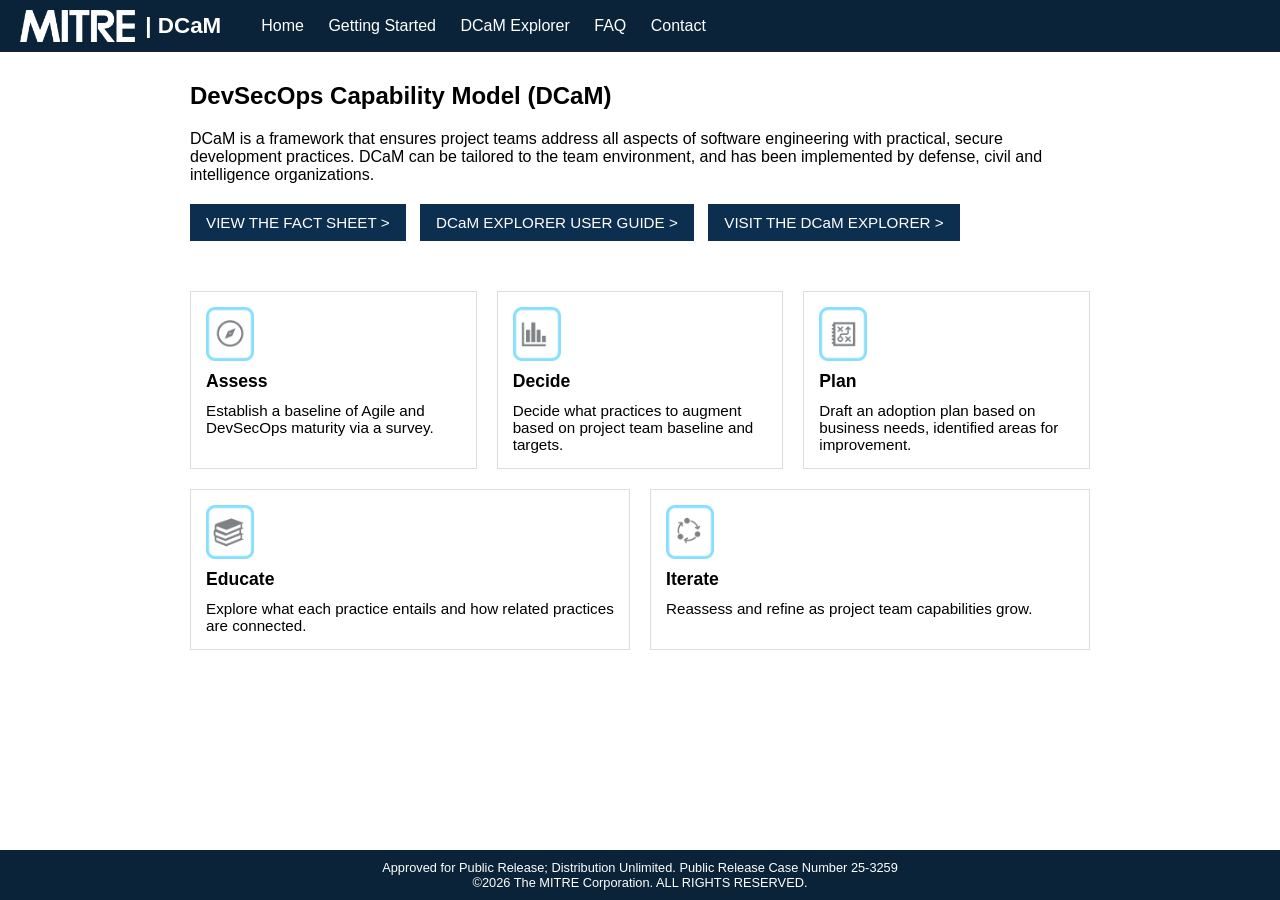
<file: index.html>
<!-- index.html -->
<!DOCTYPE html>
<html lang="en">
<head>
    <meta charset="UTF-8">
    <title>DCaM - Home</title>
    <style>
        html, body {
            height: 100%;
            margin: 0;
        }
        body {
            font-family: Arial, sans-serif;
            display: flex;
            flex-direction: column;
        }
        header {
            background: #0B2338;
            color: #ffffff;
            padding: 10px 20px;
            display: flex;
            align-items: center;
        }
        .logo {
            display: flex;
            align-items: center;
            font-weight: bold;
            font-size: 1.4rem;
            margin-right: 40px;
        }
        .logo img {
            height: 32px;
            margin-right: 10px;
        }
        nav a {
            color: #ffffff;
            text-decoration: none;
            margin-right: 20px;
            font-weight: normal;
        }
        nav a:hover {
            text-decoration: underline;
        }
        main {
            padding: 30px 20px 60px;
            max-width: 900px;
            margin: 0 auto;
            flex: 1;
        }
        .hero h1 {
            margin-top: 0;
        }
        .buttons {
            margin: 20px 0;
        }
        .buttons a {
            display: inline-block;
            margin-right: 10px;
            margin-bottom: 10px;
            padding: 10px 16px;
            background: #0D2F4F;
            color: #ffffff;
            text-decoration: none;
            font-size: 0.95rem;
        }
        .buttons a:hover {
            background: #005B94;
        }
        .cards {
            display: flex;
            flex-wrap: wrap;
            gap: 20px;
            margin-top: 40px;
        }
        .card {
            flex: 1 1 220px;
            border: 1px solid #dddddd;
            padding: 15px;
            box-sizing: border-box;
            text-decoration: none;
            color: inherit;
        }
        .card img {
            max-width: 48px;
            display: block;
            margin-bottom: 10px;
        }
        .card h2 {
            margin: 0 0 10px;
            font-size: 1.1rem;
        }
        .card p {
            margin: 0;
            font-size: 0.95rem;
        }
        footer {
            background: #0B2338;
            color: #ffffff;
            padding: 10px 20px;
            font-size: 0.8rem;
            text-align: center;
        }
        @media (max-width: 600px) {
            header {
                flex-direction: column;
                align-items: flex-start;
            }
            .logo {
                margin-bottom: 10px;
            }
        }
    </style>
</head>
<body>
<header>
    <div class="logo">
        <img src="MITRE_WHT.png" alt="MITRE Logo">
        | DCaM
    </div>
    <nav>
        <a href="index.html">Home</a>
        <a href="getting-started.html">Getting Started</a>
        <a href="dcam-explorer.html">DCaM Explorer</a>
        <a href="faq.html">FAQ</a>
        <a href="mailto:dcam@groups.mitre.org">Contact</a>
    </nav>
</header>
<main>
    <section class="hero">
        <h1>DevSecOps Capability Model (DCaM)</h1>
        <p>DCaM is a framework that ensures project teams address all aspects of software engineering with practical, secure development practices. DCaM can be tailored to the team environment, and has been implemented by defense, civil and intelligence organizations.</p>
        <div class="buttons">
            <a href="DCAM-factsheet-V2.1.pdf">VIEW THE FACT SHEET &gt;</a>
            <a href="dcam-explorer-user-guide.html">DCaM EXPLORER USER GUIDE &gt;</a>
            <a href="dcam-explorer.html">VISIT THE DCaM EXPLORER &gt;</a>
        </div>
    </section>

    <section>
        <div class="cards">

            <a class="card" href="getting-started.html#assess">
                <img src="Assess_icon.png" alt="Assess icon">
                <h2>Assess</h2>
                <p>Establish a baseline of Agile and DevSecOps maturity via a survey.</p>
            </a>

            <a class="card" href="getting-started.html#decide">
                <img src="Decide_icon.png" alt="Decide icon">
                <h2>Decide</h2>
                <p>Decide what practices to augment based on project team baseline and targets.</p>
            </a>

            <a class="card" href="getting-started.html#plan">
                <img src="Plan_icon.png" alt="Plan icon">
                <h2>Plan</h2>
                <p>Draft an adoption plan based on business needs, identified areas for improvement.</p>
            </a>

            <a class="card" href="getting-started.html#educate">
                <img src="Educate_icon.png" alt="Educate icon">
                <h2>Educate</h2>
                <p>Explore what each practice entails and how related practices are connected.</p>
            </a>

            <a class="card" href="getting-started.html#iterate">
                <img src="Iterate_icon.png" alt="Iterate icon">
                <h2>Iterate</h2>
                <p>Reassess and refine as project team capabilities grow.</p>
            </a>

        </div>
    </section>
</main>
<footer>
    Approved for Public Release; Distribution Unlimited. Public Release Case Number 25-3259<br>
    ©2026 The MITRE Corporation. ALL RIGHTS RESERVED.
</footer>
</body>
</html>
</file>
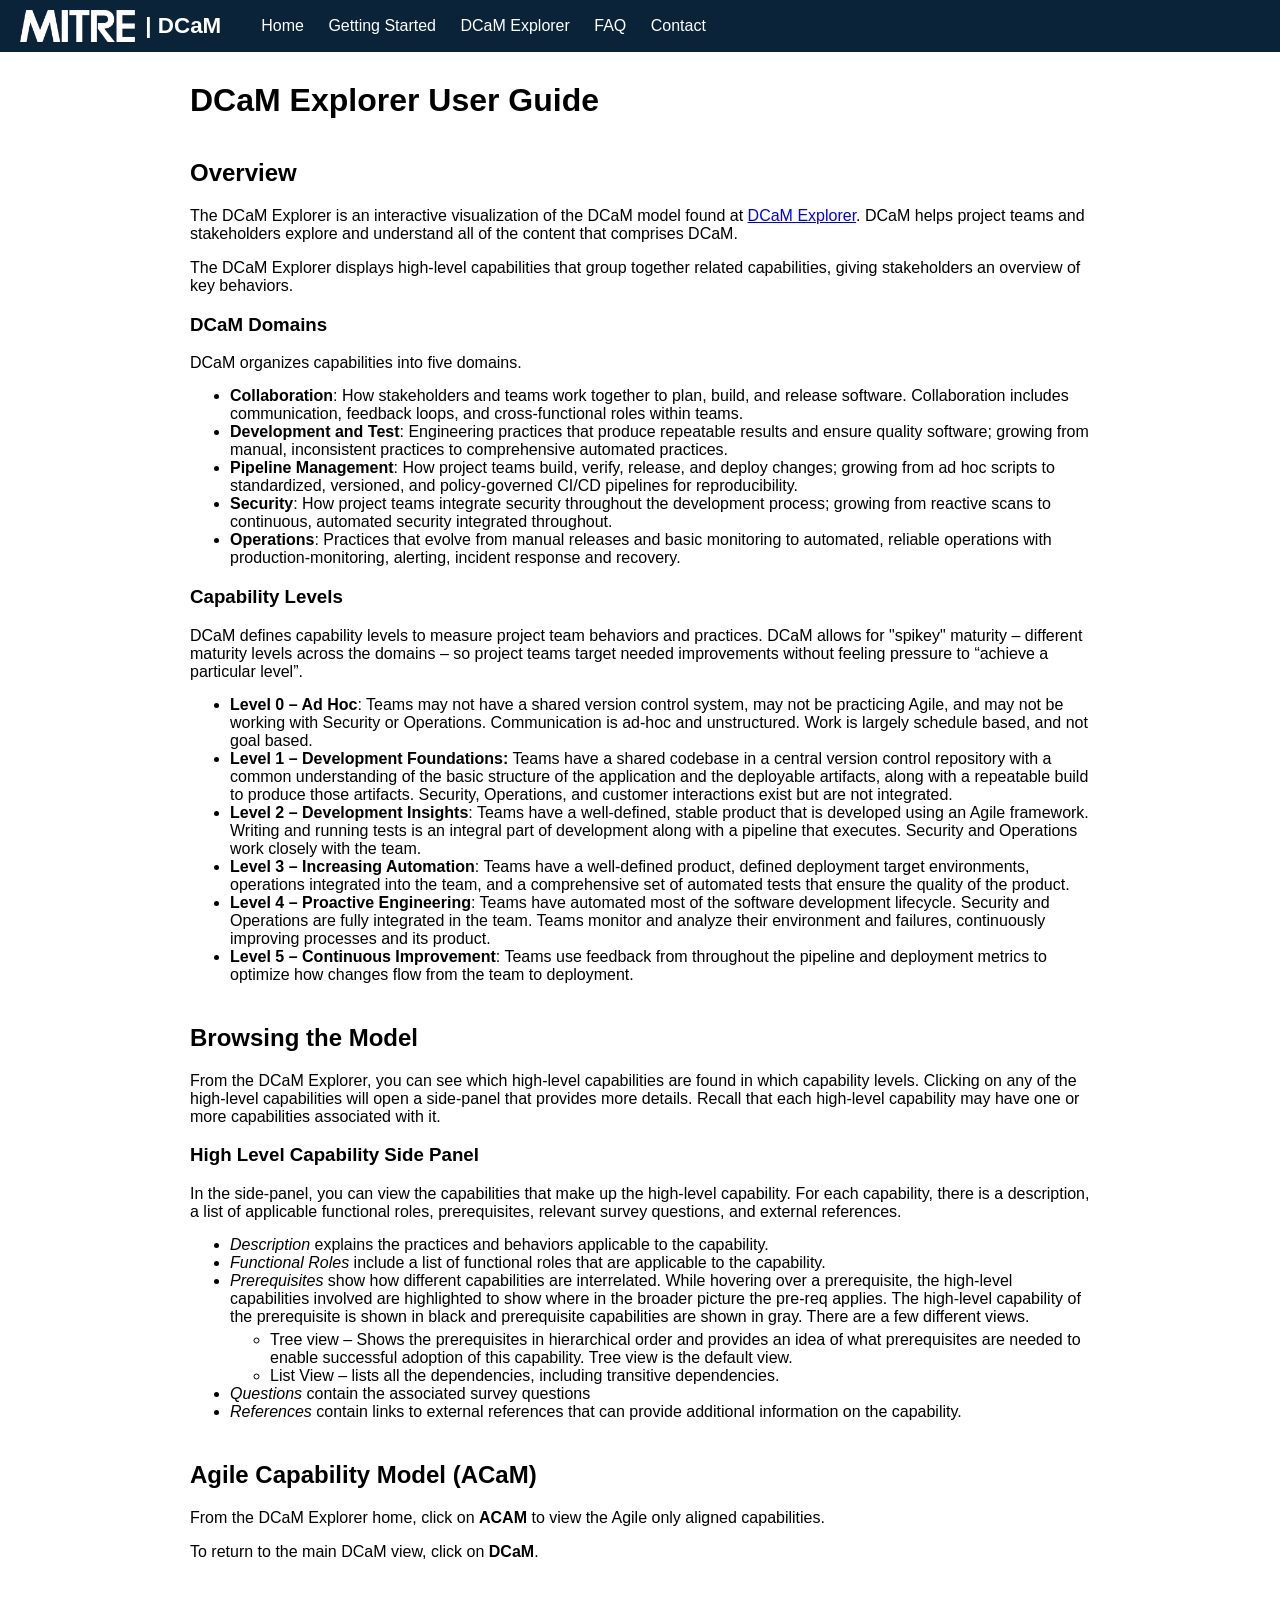
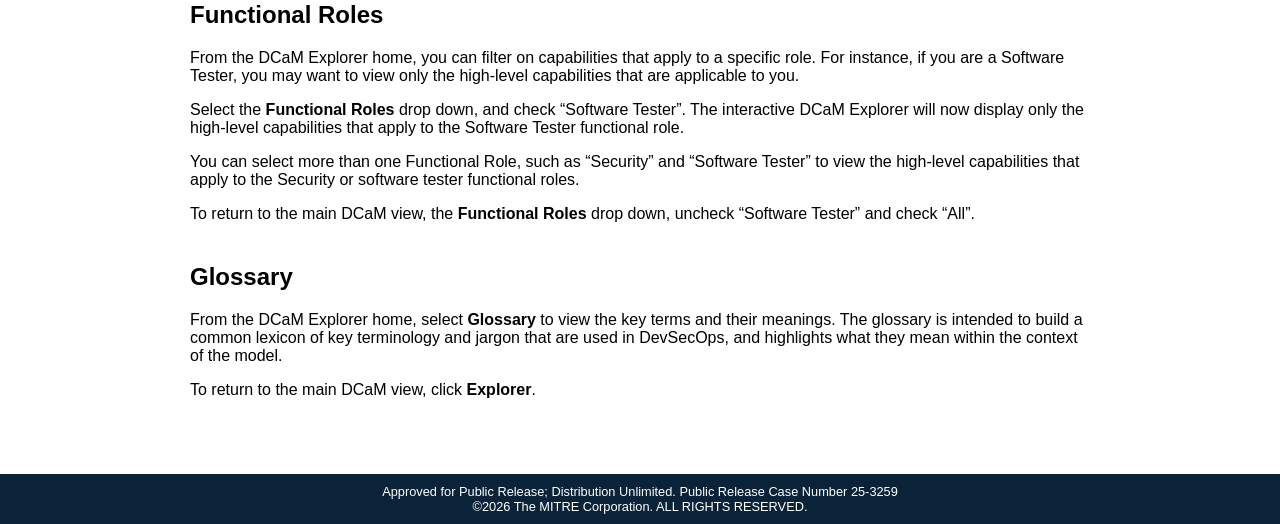
<file: dcam-explorer-user-guide.html>
<!-- faq.html -->
<!DOCTYPE html>
<html lang="en">

<head>
    <meta charset="UTF-8">
    <title>DCaM - FAQ</title>
    <style>
        body {
            margin: 0;
            font-family: Arial, sans-serif;
        }

        header {
            background: #0B2338;
            color: #ffffff;
            padding: 10px 20px;
            display: flex;
            align-items: center;
        }

        .logo {
            display: flex;
            align-items: center;
            font-weight: bold;
            font-size: 1.4rem;
            margin-right: 40px;
        }

        .logo img {
            height: 32px;
            margin-right: 10px;
        }

        nav a {
            color: #ffffff;
            text-decoration: none;
            margin-right: 20px;
        }

        nav a:hover {
            text-decoration: underline;
        }

        main {
            padding: 30px 20px 60px;
            max-width: 900px;
            margin: 0 auto;
        }

        h1 {
            margin-top: 0;
        }

        h2 {
            margin-top: 40px;
        }

        p {
            margin-bottom: 15px;
        }

        ul {
            margin-top: 5px;
        }
        footer {
            background: #0B2338;
            color: #ffffff;
            padding: 10px 20px;
            font-size: 0.8rem;
            text-align: center;
        }
    </style>
</head>

<body>
    <header>
        <div class="logo">
            <img src="MITRE_WHT.png" alt="MITRE Logo">
            | DCaM
        </div>
        <nav>
            <a href="index.html">Home</a>
            <a href="getting-started.html">Getting Started</a>
            <a href="dcam-explorer.html">DCaM Explorer</a>
            <a href="faq.html">FAQ</a>
            <a href="mailto:dcam@groups.mitre.org">Contact</a>
        </nav>
    </header>
    <main>
        <h1>DCaM Explorer User Guide</h1>

        <h2>Overview</h2>
        <p> The DCaM Explorer is an interactive visualization of the DCaM model found at <a
                href="dcam-explorer.html">DCaM Explorer</a>.
            DCaM helps project teams and stakeholders explore and understand all of the content that
            comprises DCaM. </p>

        <p> The DCaM Explorer displays high-level capabilities that group together related capabilities, giving
            stakeholders an overview of key behaviors. </p>

        <h3>DCaM Domains</h3>
        <p>DCaM organizes capabilities into five domains.</p>
        <ul>
            <li> <strong>Collaboration</strong>: How stakeholders and teams work together to plan, build, and release
                software. Collaboration includes communication, feedback loops, and cross-functional roles within teams.
            </li>
            <li> <strong>Development and Test</strong>: Engineering practices that produce repeatable results and ensure
                quality software; growing from manual, inconsistent practices to comprehensive automated practices.
            </li>
            <li> <strong>Pipeline Management</strong>: How project teams build, verify, release, and deploy changes; growing from
                ad hoc scripts to standardized, versioned, and policy-governed CI/CD pipelines for reproducibility.
            </li>
            <li> <strong>Security</strong>: How project teams integrate security throughout the development process;
                growing from reactive scans to continuous, automated security integrated throughout. </li>
            <li> <strong>Operations</strong>: Practices that evolve from manual releases and basic monitoring to
                automated, reliable operations with production-monitoring, alerting, incident response and recovery.
            </li>
        </ul>

        <h3>Capability Levels</h3>
        <p> DCaM defines capability levels to measure project team behaviors and practices. DCaM allows for "spikey"
            maturity – different maturity levels across the domains – so project teams target needed improvements
            without feeling pressure to “achieve a particular level”. </p>
        <ul>
            <li> <strong>Level 0 – Ad Hoc</strong>: Teams may not have a shared version control system, may not be
                practicing Agile, and may not be working with Security or Operations. Communication is ad-hoc and
                unstructured. Work is largely schedule based, and not goal based. </li>
            <li> <strong>Level 1 – Development Foundations:</strong> Teams have a shared codebase in a central version
                control repository with a common understanding of the basic structure of the application and the
                deployable artifacts, along with a repeatable build to produce those artifacts. Security, Operations,
                and customer interactions exist but are not integrated. </li>
            <li> <strong>Level 2 – Development Insights</strong>: Teams have a well-defined, stable product that is
                developed using an Agile framework. Writing and running tests is an integral part of development along
                with a pipeline that executes. Security and Operations work closely with the team. </li>
            <li> <strong>Level 3 – Increasing Automation</strong>: Teams have a well-defined product, defined deployment
                target environments, operations integrated into the team, and a comprehensive set of automated tests
                that ensure the quality of the product. </li>
            <li> <strong>Level 4 – Proactive Engineering</strong>: Teams have automated most of the software development
                lifecycle. Security and Operations are fully integrated in the team. Teams monitor and analyze their
                environment and failures, continuously improving processes and its product. </li>
            <li> <strong>Level 5 – Continuous Improvement</strong>: Teams use feedback from throughout the pipeline and
                deployment metrics to optimize how changes flow from the team to deployment. </li>
        </ul>

        <h2>Browsing the Model</h2>
        <p> From the DCaM Explorer, you can see which high-level capabilities are found in which capability levels.
            Clicking on any of the high-level capabilities will open a side-panel that provides more details. Recall
            that each high-level capability may have one or more capabilities associated with it. </p>

        <h3>High Level Capability Side Panel</h3>
        <p> In the side-panel, you can view the capabilities that make up the high-level capability. For each
            capability, there is a description, a list of applicable functional roles, prerequisites, relevant survey
            questions, and external references. </p>
        <ul>
            <li><em>Description</em> explains the practices and behaviors applicable to the capability.</li>
            <li><em>Functional Roles</em> include a list of functional roles that are applicable to the capability.</li>
            <li> <em>Prerequisites</em> show how different capabilities are interrelated. While hovering over a
                prerequisite, the high-level capabilities involved are highlighted to show where in the broader picture
                the pre-req applies. The high-level capability of the prerequisite is shown in black and prerequisite
                capabilities are shown in gray. There are a few different views. <ul>
                    <li> Tree view – Shows the prerequisites in hierarchical order and provides an idea of what
                        prerequisites are needed to enable successful adoption of this capability. Tree view is the
                        default view. </li>
                    <li> List View – lists all the dependencies, including transitive dependencies. </li>
                </ul>
            </li>
            <li><em>Questions</em> contain the associated survey questions</li>
            <li><em>References</em> contain links to external references that can provide additional information on the
                capability.</li>
        </ul>

        <h2>Agile Capability Model (ACaM)</h2>
        <p> From the DCaM Explorer home, click on <strong>ACAM</strong> to view the Agile only aligned capabilities.
        </p>
        <p> To return to the main DCaM view, click on <strong>DCaM</strong>. </p>

        <h2>Functional Roles</h2>
        <p> From the DCaM Explorer home, you can filter on capabilities that apply to a specific role. For instance, if
            you are a Software Tester, you may want to view only the high-level capabilities that are applicable to you.
        </p>
        <p> Select the <strong>Functional Roles</strong> drop down, and check “Software Tester”. The interactive DCaM
            Explorer will now display only the high-level capabilities that apply to the Software Tester functional
            role. </p>
        <p> You can select more than one Functional Role, such as “Security” and “Software Tester” to view the
            high-level capabilities that apply to the Security or software tester functional roles. </p>
        <p> To return to the main DCaM view, the <strong>Functional Roles</strong> drop down, uncheck “Software Tester”
            and check “All”. </p>

        <h2>Glossary</h2>
        <p> From the DCaM Explorer home, select <strong>Glossary</strong> to view the key terms and their meanings. The
            glossary is intended to build a common lexicon of key terminology and jargon that are used in DevSecOps, and
            highlights what they mean within the context of the model. </p>
        <p> To return to the main DCaM view, click <strong>Explorer</strong>. </p>

    </main>
    <footer>
    Approved for Public Release; Distribution Unlimited. Public Release Case Number 25-3259<br>
    ©2026 The MITRE Corporation. ALL RIGHTS RESERVED.
    </footer>
</body>
</html>
</file>
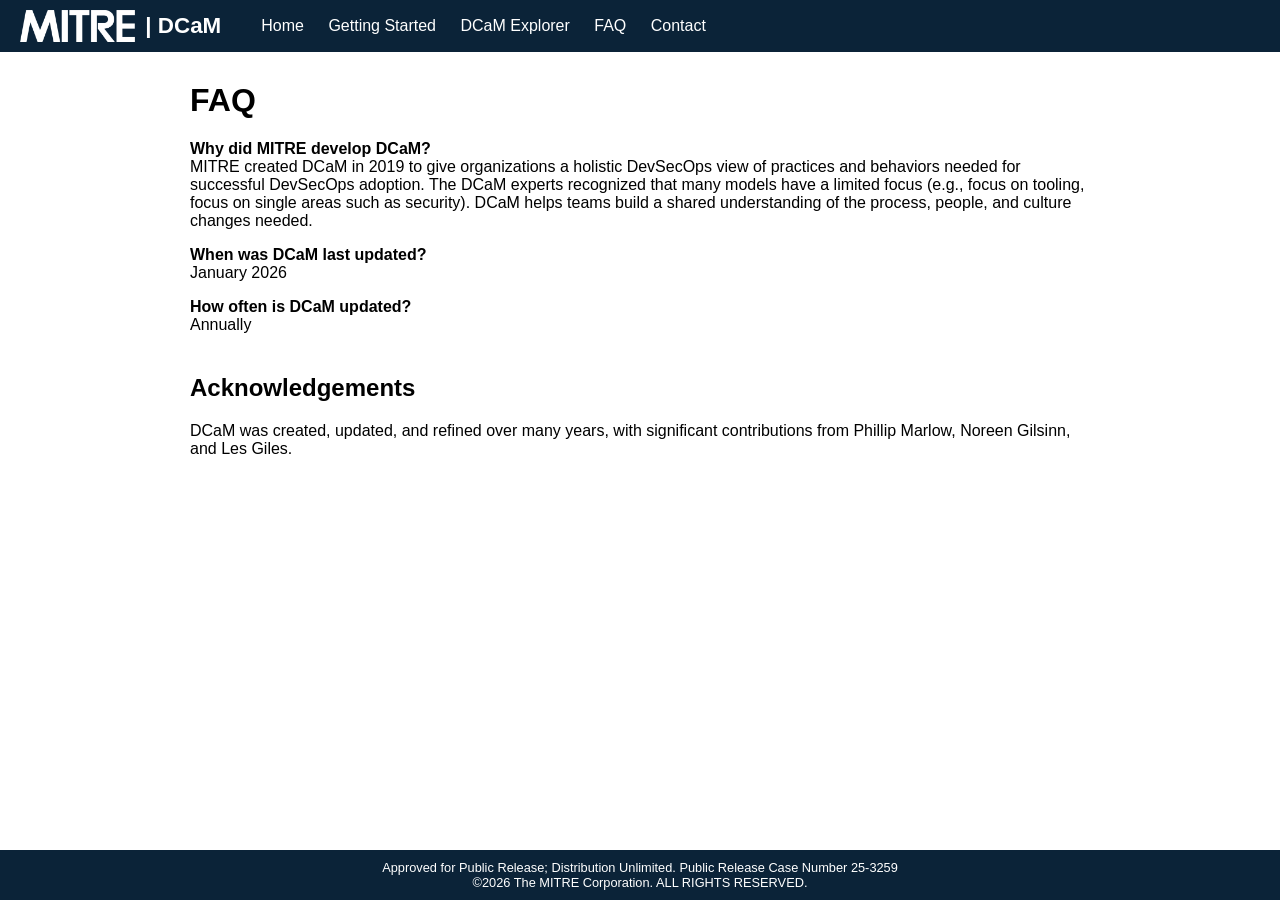
<file: faq.html>
<!-- faq.html -->
<!DOCTYPE html>
<html lang="en">
<head>
    <meta charset="UTF-8">
    <title>DCaM - FAQ</title>
    <style>
        html, body { height: 100%; margin: 0;  }
        body {
            font-family: Arial, sans-serif;
            display: flex;
            flex-direction: column;
        }
        header {
            background: #0B2338;
            color: #ffffff;
            padding: 10px 20px;
            display: flex;
            align-items: center;
        }
        .logo {
            display: flex;
            align-items: center;
            font-weight: bold;
            font-size: 1.4rem;
            margin-right: 40px;
        }
        .logo img {
            height: 32px;
            margin-right: 10px;
        }
        nav a {
            color: #ffffff;
            text-decoration: none;
            margin-right: 20px;
        }
        nav a:hover { text-decoration: underline; }
        main {
            padding: 30px 20px 60px;
            max-width: 900px;
            margin: 0 auto;
            flex: 1; 
        }
        h1 { margin-top: 0; }
        h2 { margin-top: 40px; }
        p { margin-bottom: 15px; }
        ul { margin-top: 5px; }
        footer {
            background: #0B2338;
            color: #ffffff;
            padding: 10px 20px;
            font-size: 0.8rem;
            text-align: center;
        }
    </style>
</head>
<body>
<header>
    <div class="logo">
        <img src="MITRE_WHT.png" alt="MITRE Logo">
        | DCaM
    </div>
    <nav>
        <a href="index.html">Home</a>
        <a href="getting-started.html">Getting Started</a>
        <a href="dcam-explorer.html">DCaM Explorer</a>
        <a href="faq.html">FAQ</a>
        <a href="mailto:dcam@groups.mitre.org">Contact</a>
    </nav>
</header>
<main>
    <h1>FAQ</h1>

    <p><strong>Why did MITRE develop DCaM?</strong><br>
    MITRE created DCaM in 2019 to give organizations a holistic DevSecOps view of practices and behaviors needed for successful DevSecOps adoption. The DCaM experts recognized that many models have a limited focus (e.g., focus on tooling, focus on single areas such as security). DCaM helps teams build a shared understanding of the process, people, and culture changes needed. </p>

    <p><strong>When was DCaM last updated?</strong><br>
    January 2026</p>

    <p><strong>How often is DCaM updated?</strong><br>
    Annually</p>

    <h2>Acknowledgements</h2>
    <p>DCaM was created, updated, and refined over many years, with significant contributions from Phillip Marlow, Noreen Gilsinn, and Les Giles.</p>

</main>
<footer>
    Approved for Public Release; Distribution Unlimited. Public Release Case Number 25-3259<br>
    ©2026 The MITRE Corporation. ALL RIGHTS RESERVED.
</footer>
</body>
</html>
</file>
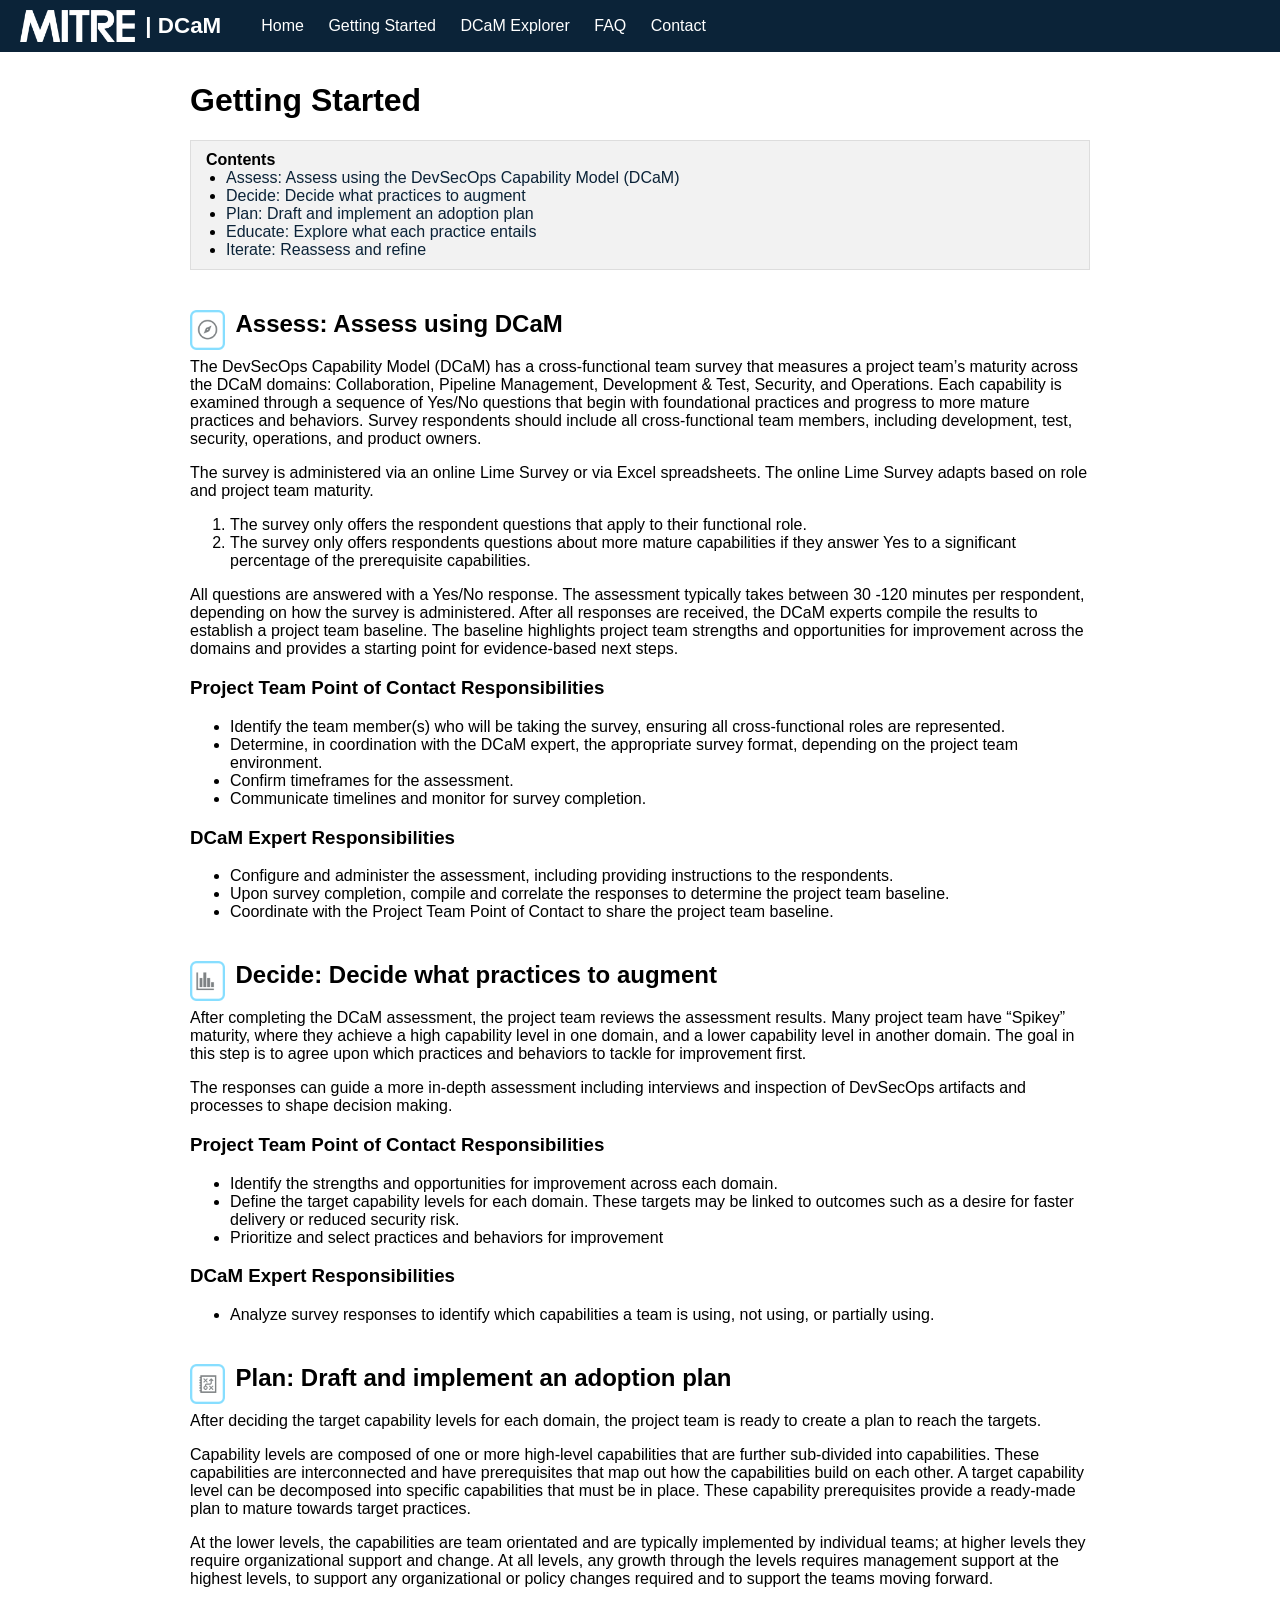
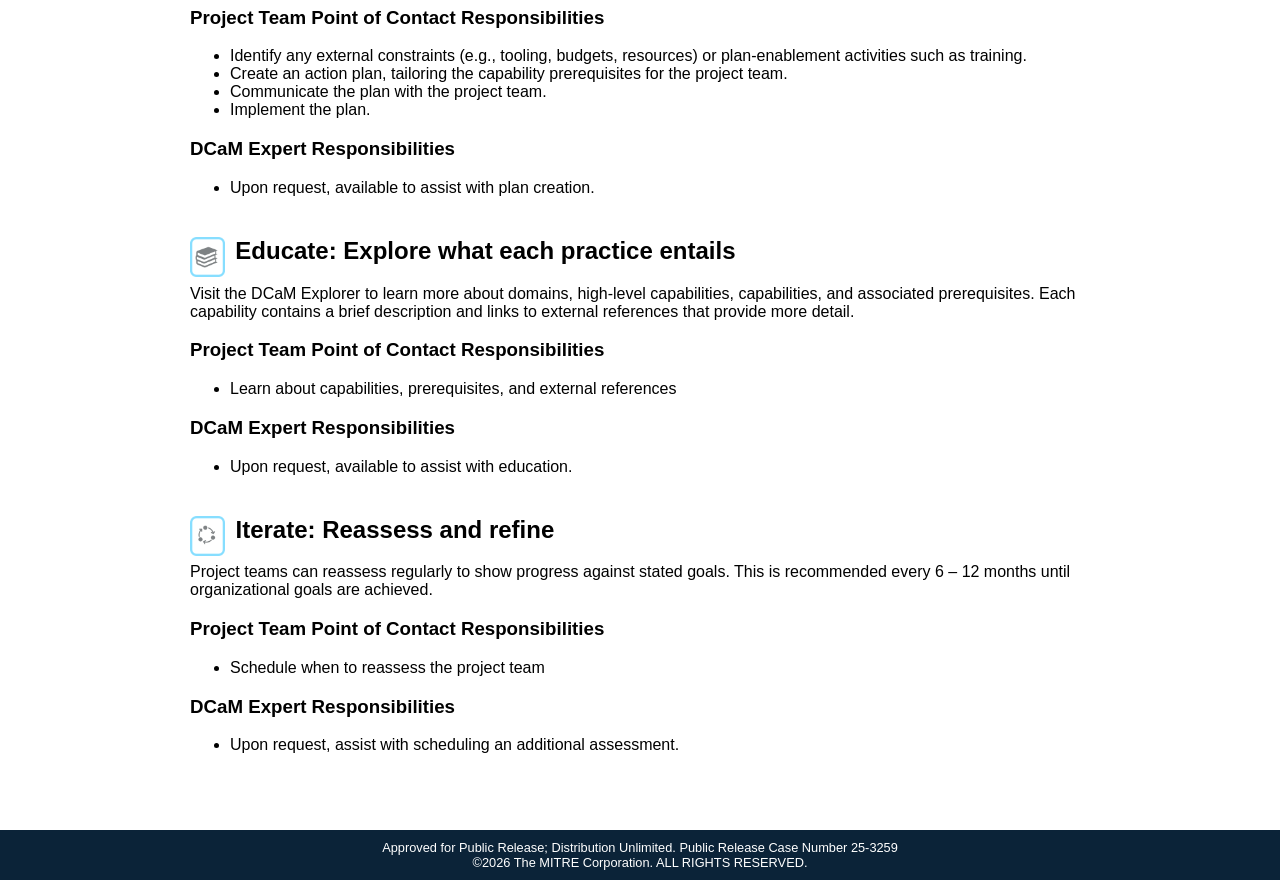
<file: getting-started.html>
<!-- getting-started.html -->
<!DOCTYPE html>
<html lang="en">

<head>
    <meta charset="UTF-8">
    <title>DCaM - Getting Started</title>
    <style>
        body {
            margin: 0;
            font-family: Arial, sans-serif;
        }

        header {
            background: #0B2338;
            color: #ffffff;
            padding: 10px 20px;
            display: flex;
            align-items: center;
        }

        .logo {
            display: flex;
            align-items: center;
            font-weight: bold;
            font-size: 1.4rem;
            margin-right: 40px;
        }

        .logo img {
            height: 32px;
            margin-right: 10px;
        }

        nav a {
            color: #ffffff;
            text-decoration: none;
            margin-right: 20px;
        }

        nav a:hover {
            text-decoration: underline;
        }

        main {
            padding: 30px 20px 60px;
            max-width: 900px;
            margin: 0 auto;
        }

        h1 {
            margin-top: 0;
        }

        h2 {
            margin-top: 40px;
        }

        ul {
            margin-top: 5px;
        }

        .toc {
            padding: 10px 15px;
            background: #f2f2f2;
            border: 1px solid #dddddd;
            margin-bottom: 30px;
        }

        .toc ul {
            margin: 0;
            padding-left: 20px;
        }

        .toc a {
            text-decoration: none;
            color: #0B2338;
        }

        .toc a:hover {
            text-decoration: underline;
        }
        .icon-image {
                    float: left;
                    margin-right: 10px;
                    height: 40px;
                }
        footer {
            background: #0B2338;
            color: #ffffff;
            padding: 10px 20px;
            font-size: 0.8rem;
            text-align: center;
        }
    </style>
</head>

<body>
    <header>
        <div class="logo">
            <img src="MITRE_WHT.png" alt="MITRE Logo">
            | DCaM
        </div>
        <nav>
            <a href="index.html">Home</a>
            <a href="getting-started.html">Getting Started</a>
            <a href="dcam-explorer.html">DCaM Explorer</a>
            <a href="faq.html">FAQ</a>
            <a href="mailto:dcam@groups.mitre.org">Contact</a>
        </nav>
    </header>
    <main>
        <h1>Getting Started</h1>

        <div class="toc">
            <strong>Contents</strong>
            <ul>
                <li><a href="#assess">Assess: Assess using the DevSecOps Capability Model (DCaM)</a></li>
                <li><a href="#decide">Decide: Decide what practices to augment</a></li>
                <li><a href="#plan">Plan: Draft and implement an adoption plan</a></li>
                <li><a href="#educate">Educate: Explore what each practice entails</a></li>
                <li><a href="#iterate">Iterate: Reassess and refine</a></li>
            </ul>
        </div>

        <section id="assess">
            <img src="Assess_icon.png" class="icon-image" alt="Assess Icon">
            <h2>Assess: Assess using DCaM</h2>
            <p>The DevSecOps Capability Model (DCaM) has a cross-functional team survey that measures a project team’s
                maturity across the DCaM domains: Collaboration, Pipeline Management, Development &amp; Test, Security,
                and Operations. Each capability is examined through a sequence of Yes/No questions that begin with
                foundational practices and progress to more mature practices and behaviors. Survey respondents should
                include all cross-functional team members, including development, test, security, operations, and
                product owners.</p>
            <p>The survey is administered via an online Lime Survey or via Excel spreadsheets. The online Lime Survey
                adapts based on role and project team maturity.</p>
            <ol>
                <li>The survey only offers the respondent questions that apply to their functional role.</li>
                <li>The survey only offers respondents questions about more mature capabilities if they answer Yes to a
                    significant percentage of the prerequisite capabilities.</li>
            </ol>
            <p>All questions are answered with a Yes/No response. The assessment typically takes between 30 -120 minutes
                per respondent, depending on how the survey is administered. After all responses are received, the DCaM
                experts compile the results to establish a project team baseline. The baseline highlights project team
                strengths and opportunities for improvement across the domains and provides a starting point for
                evidence-based next steps.</p>

            <h3>Project Team Point of Contact Responsibilities</h3>
            <ul>
                <li>Identify the team member(s) who will be taking the survey, ensuring all cross-functional roles are
                    represented.</li>
                <li>Determine, in coordination with the DCaM expert, the appropriate survey format, depending on the
                    project team environment.</li>
                <li>Confirm timeframes for the assessment.</li>
                <li>Communicate timelines and monitor for survey completion.</li>
            </ul>

            <h3>DCaM Expert Responsibilities</h3>
            <ul>
                <li>Configure and administer the assessment, including providing instructions to the respondents.</li>
                <li>Upon survey completion, compile and correlate the responses to determine the project team baseline.
                </li>
                <li>Coordinate with the Project Team Point of Contact to share the project team baseline.</li>
            </ul>
        </section>

        <section id="decide">
            <img src="Decide_icon.png" class="icon-image" alt="Decide Icon">
            <h2>Decide: Decide what practices to augment</h2>
            <p>After completing the DCaM assessment, the project team reviews the assessment results. Many project team
                have “Spikey” maturity, where they achieve a high capability level in one domain, and a lower capability
                level in another domain. The goal in this step is to agree upon which practices and behaviors to tackle
                for improvement first.</p>
            <p>The responses can guide a more in-depth assessment including interviews and inspection of DevSecOps
                artifacts and processes to shape decision making.</p>

            <h3>Project Team Point of Contact Responsibilities</h3>
            <ul>
                <li>Identify the strengths and opportunities for improvement across each domain.</li>
                <li>Define the target capability levels for each domain. These targets may be linked to outcomes such as
                    a desire for faster delivery or reduced security risk.</li>
                <li>Prioritize and select practices and behaviors for improvement</li>
            </ul>

            <h3>DCaM Expert Responsibilities</h3>
            <ul>
                <li>Analyze survey responses to identify which capabilities a team is using, not using, or partially
                    using.</li>
            </ul>
        </section>

        <section id="plan">
            <img src="Plan_icon.png" class="icon-image" alt="Plan Icon">
            <h2>Plan: Draft and implement an adoption plan</h2>
            <p>After deciding the target capability levels for each domain, the project team is ready to create a plan
                to reach the targets.</p>
            <p>Capability levels are composed of one or more high-level capabilities that are further sub-divided into
                capabilities. These capabilities are interconnected and have prerequisites that map out how the
                capabilities build on each other. A target capability level can be decomposed into specific capabilities
                that must be in place. These capability prerequisites provide a ready-made plan to mature towards target
                practices.</p>
            <p>At the lower levels, the capabilities are team orientated and are typically implemented by individual
                teams; at higher levels they require organizational support and change. At all levels, any growth
                through the levels requires management support at the highest levels, to support any organizational or
                policy changes required and to support the teams moving forward.</p>

            <h3>Project Team Point of Contact Responsibilities</h3>
            <ul>
                <li>Identify any external constraints (e.g., tooling, budgets, resources) or plan-enablement activities
                    such as training.</li>
                <li>Create an action plan, tailoring the capability prerequisites for the project team.</li>
                <li>Communicate the plan with the project team.</li>
                <li>Implement the plan.</li>
            </ul>

            <h3>DCaM Expert Responsibilities</h3>
            <ul>
                <li>Upon request, available to assist with plan creation.</li>
            </ul>
        </section>

        <section id="educate">
            <img src="Educate_icon.png" class="icon-image" alt="Educate Icon">
            <h2>Educate: Explore what each practice entails</h2>
            <p>Visit the DCaM Explorer to learn more about domains, high-level capabilities, capabilities, and
                associated prerequisites. Each capability contains a brief description and links to external references
                that provide more detail.</p>

            <h3>Project Team Point of Contact Responsibilities</h3>
            <ul>
                <li>Learn about capabilities, prerequisites, and external references</li>
            </ul>

            <h3>DCaM Expert Responsibilities</h3>
            <ul>
                <li>Upon request, available to assist with education.</li>
            </ul>
        </section>

        <section id="iterate">
            <img src="Iterate_icon.png" class="icon-image" alt="Iterate Icon">
            <h2>Iterate: Reassess and refine</h2>
            <p>Project teams can reassess regularly to show progress against stated goals. This is recommended every 6 –
                12 months until organizational goals are achieved.</p>

            <h3>Project Team Point of Contact Responsibilities</h3>
            <ul>
                <li>Schedule when to reassess the project team</li>
            </ul>

            <h3>DCaM Expert Responsibilities</h3>
            <ul>
                <li>Upon request, assist with scheduling an additional assessment.</li>
            </ul>
        </section>
    </main>
    <footer>
    Approved for Public Release; Distribution Unlimited. Public Release Case Number 25-3259<br>
    ©2026 The MITRE Corporation. ALL RIGHTS RESERVED.
    </footer>
</body>

</html>
</file>
